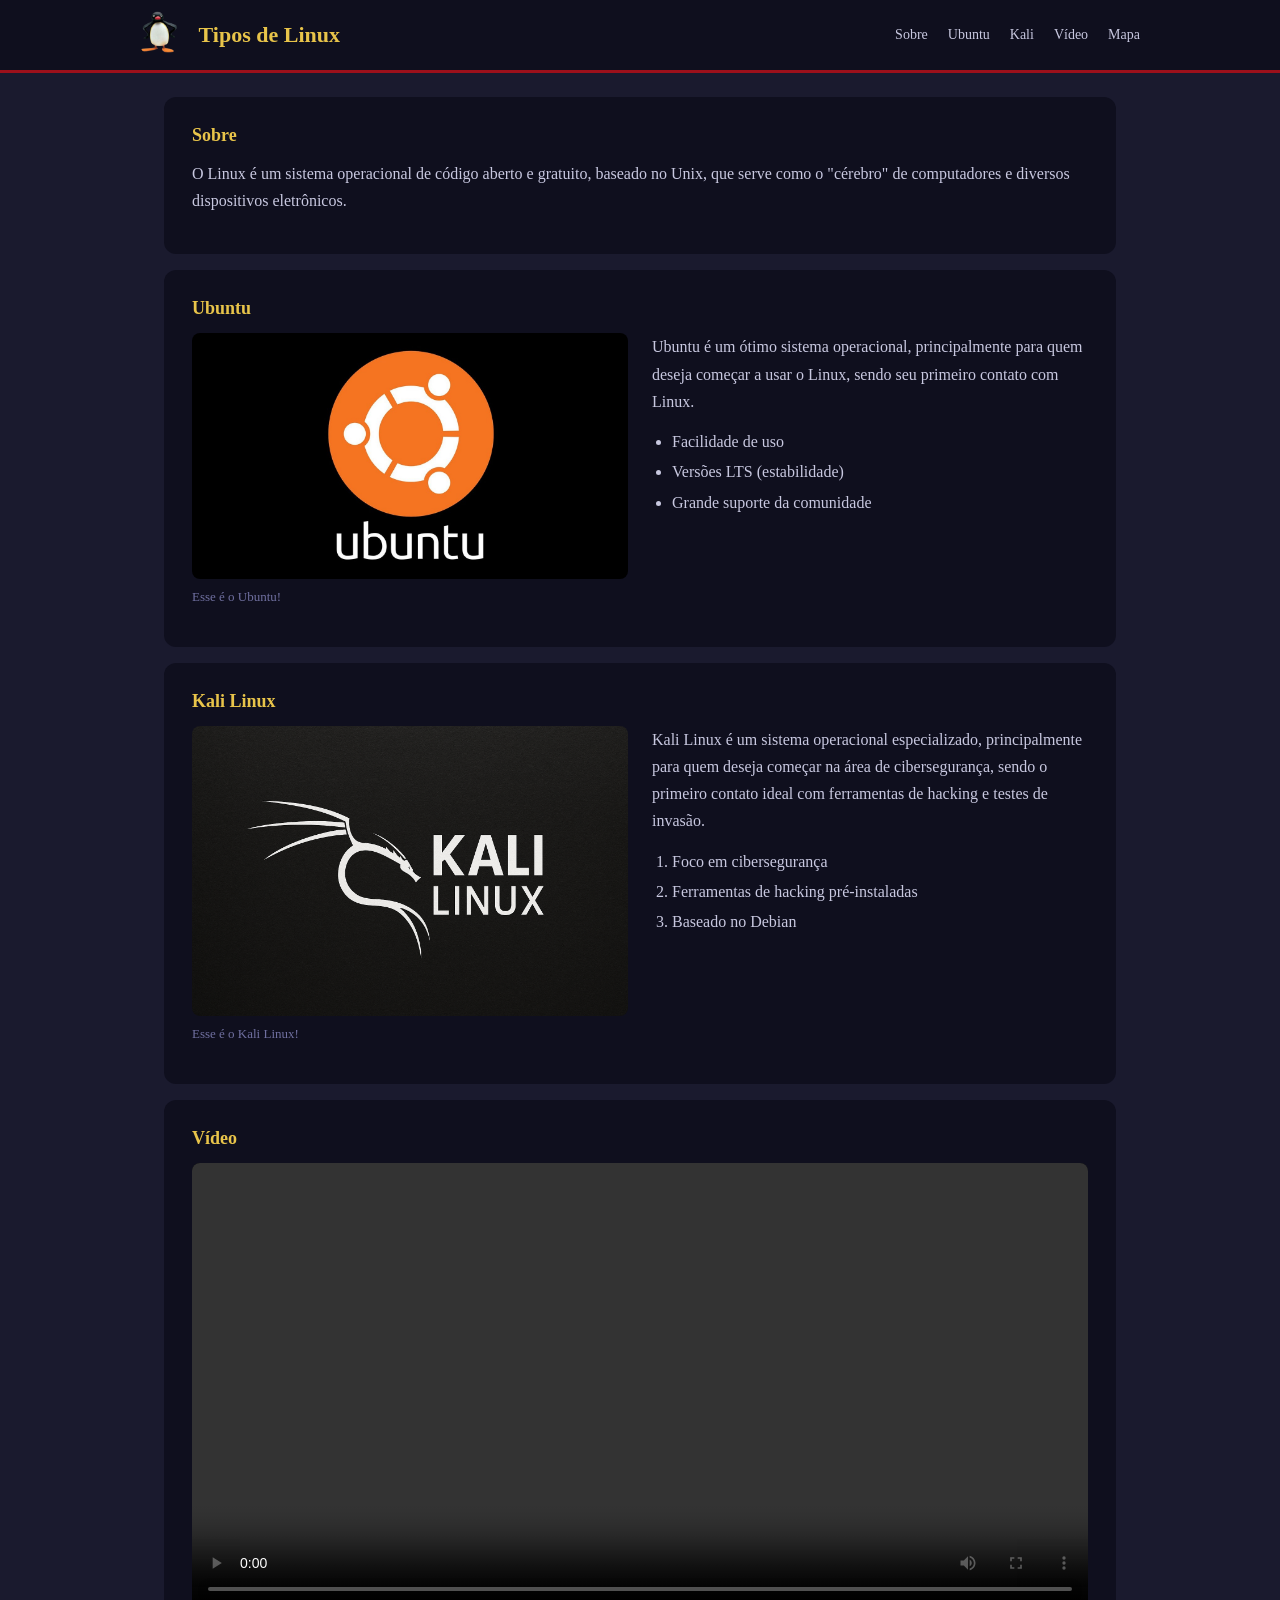
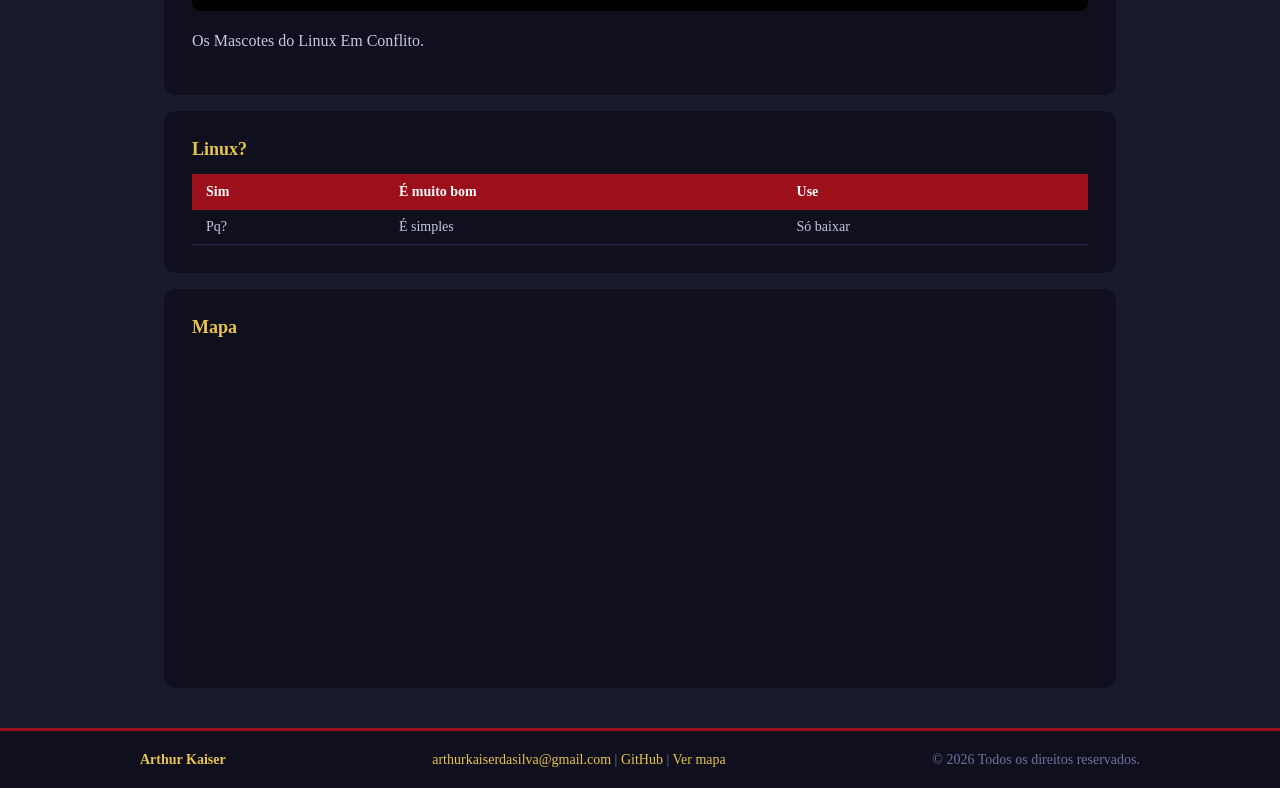
<file: index.html>
<!DOCTYPE html>
<html lang="pt-BR">

<head>
  <meta charset="utf-8" />
  <meta name="viewport" content="width=device-width, initial-scale=1" />
  <title>Linux</title>
  <link rel="stylesheet" href="estilos.css" />
</head>

<body>

  <header>
    <div class="header-inner">
      <img src="src/img/logo.png" alt="Logo" class="logo" />
      <h1>Tipos de Linux</h1>
      <nav>
        <a href="#sobre">Sobre</a>
        <a href="#ubuntu">Ubuntu</a>
        <a href="#kali">Kali</a>
        <a href="#video">Vídeo</a>
        <a href="#mapa">Mapa</a>
      </nav>
    </div>
  </header>

  <div class="container">

    <section id="sobre">
      <h2>Sobre</h2>
      <p> O Linux é um sistema operacional de código aberto e gratuito, baseado no Unix, que serve como o "cérebro" de computadores e diversos dispositivos eletrônicos.</p>
    </section>

    <section id="ubuntu">
      <h2>Ubuntu</h2>
      <div class="caixa">
        <figure>
          <img src="src/img/img01.png" alt="Ubuntu" />
          <figcaption>Esse é o Ubuntu!</figcaption>
        </figure>
        <div class="caixa-texto">
          <p>Ubuntu é um ótimo sistema operacional, principalmente para quem deseja começar a usar o Linux, sendo seu primeiro contato com Linux.</p>
          <ul>
            <li>Facilidade de uso</li>
            <li>Versões LTS (estabilidade)</li>
            <li>Grande suporte da comunidade</li>
          </ul>
        </div>
      </div>
    </section>

    <section id="kali">
      <h2>Kali Linux</h2>
      <div class="caixa">
        <figure>
          <img src="src/img/img02.png" alt="Kali Linux" />
          <figcaption>Esse é o Kali Linux!</figcaption>
        </figure>
        <div class="caixa-texto">
          <p>Kali Linux é um sistema operacional especializado, principalmente para quem deseja começar na área de cibersegurança, sendo o primeiro contato ideal com ferramentas de hacking e testes de invasão.</p>
          <ol>
            <li>Foco em cibersegurança</li>
            <li>Ferramentas de hacking pré-instaladas</li>
            <li>Baseado no Debian</li>
          </ol>
        </div>
      </div>
    </section>

    <section id="video">
      <h2>Vídeo</h2>
      <video controls>
        <source src="src/vid/vid01.mp4" type="video/mp4" />
      </video>
      <p>Os Mascotes do Linux Em Conflito.</p>
    </section>

    <section>
      <h2>Linux?</h2>
      <table>
        <tr>
          <th>Sim</th>
          <th>É muito bom</th>
          <th>Use</th>
        </tr>
        <tr>
          <td>Pq?</td>
          <td>É simples</td>
          <td>Só baixar</td>
        </tr>
      </table>
    </section>

    <section id="mapa">
      <h2>Mapa</h2>
      <iframe title="Mapa"
        src="https://www.google.com/maps/embed?pb=!1m18!1m12!1m3!1d3576.6852123046588!2d-48.85361492365835!3d-26.30430296806003!2m3!1f0!2f0!3f0!3m2!1i1024!2i768!4f13.1!3m3!1m2!1s0x94deb047b2a98c67%3A0x8101cf18a613c42a!2sCentro%20Universit%C3%A1rio%20Cat%C3%B3lica%20de%20Santa%20Catarina%20-%20Joinville!5e0!3m2!1spt-BR!2sbr!4v1771796308156!5m2!1spt-BR!2sbr"
        loading="lazy" referrerpolicy="no-referrer-when-downgrade">
      </iframe>
    </section>

  </div>

  <footer>
    <div class="footer-inner">
      <p><strong>Arthur Kaiser</strong></p>
      <p>
        <a href="mailto:arthurkaiserdasilva@gmail.com">arthurkaiserdasilva@gmail.com</a> |
        <a href="https://github.com/arthurkaisers" target="_blank">GitHub</a> |
        <a href="#mapa">Ver mapa</a>
      </p>
      <p>© 2026 Todos os direitos reservados.</p>
    </div>
  </footer>

</body>

</html>
</file>
<file: estilos.css>
* {
  box-sizing: border-box;
  margin: 0;
  padding: 0;
}

body {
  font-family: Georgia, serif;
  background: #1a1a2e;
  color: #c8c8e0;
}

header {
  background: #0f0f1e;
  border-bottom: 3px solid #9c101b;
  padding: 0 24px;
  position: sticky;
  top: 0;
  z-index: 100;
}

.header-inner {
  max-width: 1000px;
  margin: 0 auto;
  display: flex;
  align-items: center;
  gap: 20px;
  height: 70px;
}

.logo {
  height: 42px;
  width: auto;
}

.header-inner h1 {
  color: #e8c44a;
  font-size: 22px;
  flex: 1;
}

nav {
  display: flex;
  gap: 20px;
}

nav a {
  color: #c8c8e0;
  text-decoration: none;
  font-size: 14px;
}

nav a:hover {
  color: #e8c44a;
}

.container {
  max-width: 1000px;
  margin: 0 auto;
  padding: 24px;
}

section {
  background: #0f0f1e;
  border-radius: 12px;
  padding: 28px;
  margin-bottom: 16px;
}

section h2 {
  color: #e8c44a;
  font-size: 18px;
  margin-bottom: 14px;
}

section p {
  line-height: 1.7;
  margin-bottom: 12px;
}

.caixa {
  display: flex;
  gap: 24px;
  align-items: flex-start;
}

.caixa figure {
  flex: 1;
}

.caixa-texto {
  flex: 1;
}

figure {
  margin: 0;
}

img {
  width: 100%;
  height: auto;
  border-radius: 8px;
  margin-bottom: 6px;
}

figcaption {
  font-size: 13px;
  color: #7070a0;
  margin-bottom: 14px;
}

ul, ol {
  padding-left: 20px;
  line-height: 1.9;
}

video {
  width: 100%;
  border-radius: 8px;
  background: #000;
  margin-bottom: 12px;
}

table {
  width: 100%;
  border-collapse: collapse;
  font-size: 14px;
  margin-top: 4px;
}

th {
  background: #9c101b;
  color: #fff;
  padding: 10px 14px;
  text-align: left;
}

td {
  padding: 9px 14px;
  border-bottom: 1px solid #2a2a4a;
}

iframe {
  width: 100%;
  height: 300px;
  border: 0;
  border-radius: 8px;
  margin-top: 4px;
}

footer {
  background: #0f0f1e;
  border-top: 3px solid #9c101b;
  width: 100%;
  padding: 16px 28px;
}

.footer-inner {
  display: flex;
  align-items: center;
  justify-content: space-between;
  max-width: 1000px;
  margin: 0 auto;
  flex-wrap: wrap;
  gap: 8px;
}

footer p {
  font-size: 14px;
  color: #7070a0;
  line-height: 1.8;
}

footer strong {
  color: #e8c44a;
}

a {
  color: #e8c44a;
  text-decoration: none;
}

a:hover {
  text-decoration: underline;
}
</file>
